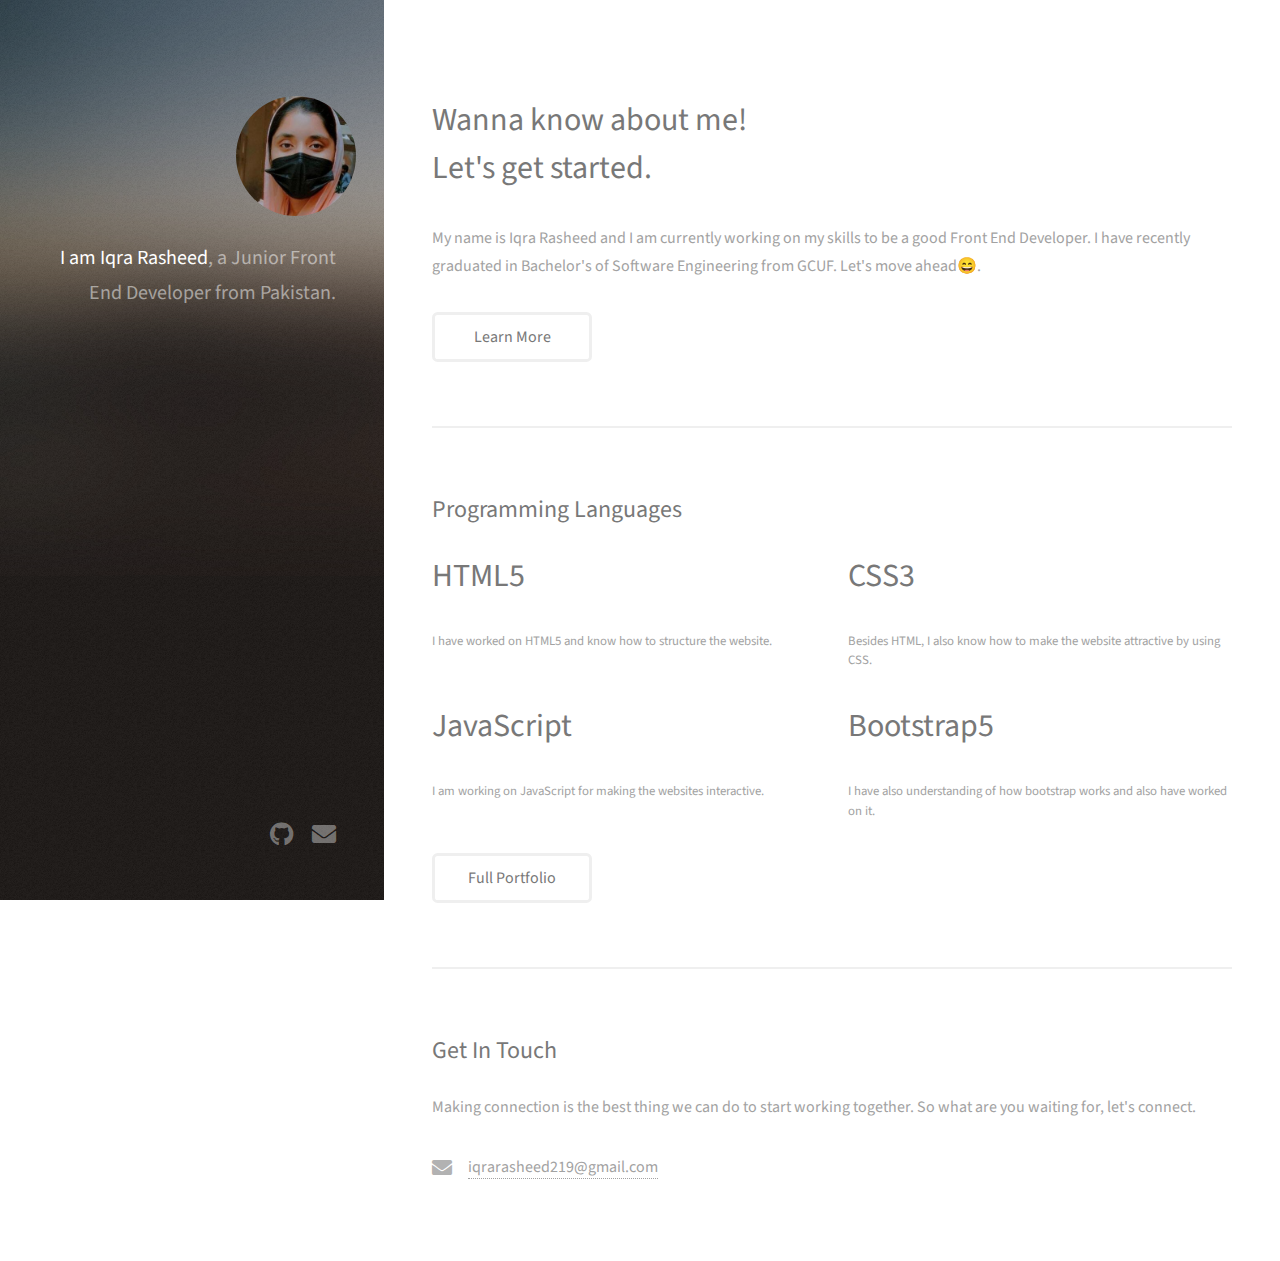
<file: Portfolio-Iqra/index.html>
<!DOCTYPE HTML>
<!--
	Strata by HTML5 UP
	html5up.net | @ajlkn
	Free for personal and commercial use under the CCA 3.0 license (html5up.net/license)
-->
	
<html>
	<head>
		<title>Iqra's Portfolio</title>
		<meta charset="utf-8" />
		<meta name="viewport" content="width=device-width, initial-scale=1, user-scalable=no" />
		<link rel="stylesheet" href="assets/css/main.css" />
	</head>
	<body class="is-preload">

		<!-- Header -->
			<header id="header">
				<div class="inner">
					<a href="#" class="image avatar"><img src="images/WhatsApp Image 2024-05-04 at 10.20.30_30a74c1b.jpg" class="profile-img" alt="" /></a>
					<h1><strong>I am Iqra Rasheed</strong>, a Junior <br />
					Front End Developer from Pakistan.</h1>
				</div>
			</header>

		<!-- Main -->
			<div id="main">

				<!-- One -->
					<section id="one">
						<header class="major">
							<h2>Wanna know about me!<br/>
							Let's get started.</h2>
						</header>
						<p>My name is Iqra Rasheed and I am currently working on my skills to be a good Front End Developer. I have recently graduated in Bachelor's of Software Engineering from GCUF. Let's move ahead😄.</p>
						<ul class="actions">
							<li><a href="#" class="button">Learn More</a></li>
						</ul>
					</section>

				<!-- Two -->
					<section id="two">
						<h2>Programming Languages</h2>
						<div class="row">
							<article class="col-6 col-12-xsmall work-item">
								<h1>HTML5</h1>
								<p>I have worked on HTML5 and know how to structure the website.</p>
							</article>
							<article class="col-6 col-12-xsmall work-item">
								<h1>CSS3</h1>
								<p>Besides HTML, I also know how to make the website attractive by using CSS.</p>
							</article>
							<article class="col-6 col-12-xsmall work-item">
								<h1>JavaScript</h1>
								<p>I am working on JavaScript for making the websites interactive.</p>
							</article>
							<article class="col-6 col-12-xsmall work-item">
								<h1>Bootstrap5</h1>
								<p>I have also understanding of how bootstrap works and also have worked on it.</p>
							</article>
						</div>
						<ul class="actions">
							<li><a href="#" class="button">Full Portfolio</a></li>
						</ul>
					</section>

				<!-- Three -->
					<section id="three">
						<h2>Get In Touch</h2>
						<p>Making connection is the best thing we can do to start working together. So what are you waiting for, let's connect.</p>
						<div class="row">
							<div class="col-4 col-12-small">
								<ul class="labeled-icons">
									<li>
										<h3 class="icon solid fa-envelope"><span class="label">Email</span></h3>
										<a href="#">iqrarasheed219@gmail.com</a>
									</li>
								</ul>
							</div>
						</div>
					</section>

				<!-- Four -->
				<!--
					<section id="four">
						<h2>Elements</h2>

						<section>
							<h4>Text</h4>
							<p>This is <b>bold</b> and this is <strong>strong</strong>. This is <i>italic</i> and this is <em>emphasized</em>.
							This is <sup>superscript</sup> text and this is <sub>subscript</sub> text.
							This is <u>underlined</u> and this is code: <code>for (;;) { ... }</code>. Finally, <a href="#">this is a link</a>.</p>
							<hr />
							<header>
								<h4>Heading with a Subtitle</h4>
								<p>Lorem ipsum dolor sit amet nullam id egestas urna aliquam</p>
							</header>
							<p>Nunc lacinia ante nunc ac lobortis. Interdum adipiscing gravida odio porttitor sem non mi integer non faucibus ornare mi ut ante amet placerat aliquet. Volutpat eu sed ante lacinia sapien lorem accumsan varius montes viverra nibh in adipiscing blandit tempus accumsan.</p>
							<header>
								<h5>Heading with a Subtitle</h5>
								<p>Lorem ipsum dolor sit amet nullam id egestas urna aliquam</p>
							</header>
							<p>Nunc lacinia ante nunc ac lobortis. Interdum adipiscing gravida odio porttitor sem non mi integer non faucibus ornare mi ut ante amet placerat aliquet. Volutpat eu sed ante lacinia sapien lorem accumsan varius montes viverra nibh in adipiscing blandit tempus accumsan.</p>
							<hr />
							<h2>Heading Level 2</h2>
							<h3>Heading Level 3</h3>
							<h4>Heading Level 4</h4>
							<h5>Heading Level 5</h5>
							<h6>Heading Level 6</h6>
							<hr />
							<h5>Blockquote</h5>
							<blockquote>Fringilla nisl. Donec accumsan interdum nisi, quis tincidunt felis sagittis eget tempus euismod. Vestibulum ante ipsum primis in faucibus vestibulum. Blandit adipiscing eu felis iaculis volutpat ac adipiscing accumsan faucibus. Vestibulum ante ipsum primis in faucibus lorem ipsum dolor sit amet nullam adipiscing eu felis.</blockquote>
							<h5>Preformatted</h5>
							<pre><code>i = 0;

while (!deck.isInOrder()) {
print 'Iteration ' + i;
deck.shuffle();
i++;
}

print 'It took ' + i + ' iterations to sort the deck.';</code></pre>
						</section>

						<section>
							<h4>Lists</h4>
							<div class="row">
								<div class="col-6 col-12-xsmall">
									<h5>Unordered</h5>
									<ul>
										<li>Dolor pulvinar etiam magna etiam.</li>
										<li>Sagittis adipiscing lorem eleifend.</li>
										<li>Felis enim feugiat dolore viverra.</li>
									</ul>
									<h5>Alternate</h5>
									<ul class="alt">
										<li>Dolor pulvinar etiam magna etiam.</li>
										<li>Sagittis adipiscing lorem eleifend.</li>
										<li>Felis enim feugiat dolore viverra.</li>
									</ul>
								</div>
								<div class="col-6 col-12-xsmall">
									<h5>Ordered</h5>
									<ol>
										<li>Dolor pulvinar etiam magna etiam.</li>
										<li>Etiam vel felis at lorem sed viverra.</li>
										<li>Felis enim feugiat dolore viverra.</li>
										<li>Dolor pulvinar etiam magna etiam.</li>
										<li>Etiam vel felis at lorem sed viverra.</li>
										<li>Felis enim feugiat dolore viverra.</li>
									</ol>
									<h5>Icons</h5>
									<ul class="icons">
										<li><a href="#" class="icon brands fa-twitter"><span class="label">Twitter</span></a></li>
										<li><a href="#" class="icon brands fa-facebook-f"><span class="label">Facebook</span></a></li>
										<li><a href="#" class="icon brands fa-instagram"><span class="label">Instagram</span></a></li>
										<li><a href="#" class="icon brands fa-github"><span class="label">Github</span></a></li>
										<li><a href="#" class="icon brands fa-dribbble"><span class="label">Dribbble</span></a></li>
										<li><a href="#" class="icon brands fa-tumblr"><span class="label">Tumblr</span></a></li>
									</ul>
								</div>
							</div>
							<h5>Actions</h5>
							<ul class="actions">
								<li><a href="#" class="button primary">Default</a></li>
								<li><a href="#" class="button">Default</a></li>
							</ul>
							<ul class="actions small">
								<li><a href="#" class="button primary small">Small</a></li>
								<li><a href="#" class="button small">Small</a></li>
							</ul>
							<div class="row">
								<div class="col-6 col-12-small">
									<ul class="actions stacked">
										<li><a href="#" class="button primary">Default</a></li>
										<li><a href="#" class="button">Default</a></li>
									</ul>
								</div>
								<div class="col-6 col-12-small">
									<ul class="actions stacked">
										<li><a href="#" class="button primary small">Small</a></li>
										<li><a href="#" class="button small">Small</a></li>
									</ul>
								</div>
								<div class="col-6 col-12-small">
									<ul class="actions stacked">
										<li><a href="#" class="button primary fit">Default</a></li>
										<li><a href="#" class="button fit">Default</a></li>
									</ul>
								</div>
								<div class="col-6 col-12-small">
									<ul class="actions stacked">
										<li><a href="#" class="button primary small fit">Small</a></li>
										<li><a href="#" class="button small fit">Small</a></li>
									</ul>
								</div>
							</div>
						</section>

						<section>
							<h4>Table</h4>
							<h5>Default</h5>
							<div class="table-wrapper">
								<table>
									<thead>
										<tr>
											<th>Name</th>
											<th>Description</th>
											<th>Price</th>
										</tr>
									</thead>
									<tbody>
										<tr>
											<td>Item One</td>
											<td>Ante turpis integer aliquet porttitor.</td>
											<td>29.99</td>
										</tr>
										<tr>
											<td>Item Two</td>
											<td>Vis ac commodo adipiscing arcu aliquet.</td>
											<td>19.99</td>
										</tr>
										<tr>
											<td>Item Three</td>
											<td> Morbi faucibus arcu accumsan lorem.</td>
											<td>29.99</td>
										</tr>
										<tr>
											<td>Item Four</td>
											<td>Vitae integer tempus condimentum.</td>
											<td>19.99</td>
										</tr>
										<tr>
											<td>Item Five</td>
											<td>Ante turpis integer aliquet porttitor.</td>
											<td>29.99</td>
										</tr>
									</tbody>
									<tfoot>
										<tr>
											<td colspan="2"></td>
											<td>100.00</td>
										</tr>
									</tfoot>
								</table>
							</div>

							<h5>Alternate</h5>
							<div class="table-wrapper">
								<table class="alt">
									<thead>
										<tr>
											<th>Name</th>
											<th>Description</th>
											<th>Price</th>
										</tr>
									</thead>
									<tbody>
										<tr>
											<td>Item One</td>
											<td>Ante turpis integer aliquet porttitor.</td>
											<td>29.99</td>
										</tr>
										<tr>
											<td>Item Two</td>
											<td>Vis ac commodo adipiscing arcu aliquet.</td>
											<td>19.99</td>
										</tr>
										<tr>
											<td>Item Three</td>
											<td> Morbi faucibus arcu accumsan lorem.</td>
											<td>29.99</td>
										</tr>
										<tr>
											<td>Item Four</td>
											<td>Vitae integer tempus condimentum.</td>
											<td>19.99</td>
										</tr>
										<tr>
											<td>Item Five</td>
											<td>Ante turpis integer aliquet porttitor.</td>
											<td>29.99</td>
										</tr>
									</tbody>
									<tfoot>
										<tr>
											<td colspan="2"></td>
											<td>100.00</td>
										</tr>
									</tfoot>
								</table>
							</div>
						</section>

						<section>
							<h4>Buttons</h4>
							<ul class="actions">
								<li><a href="#" class="button primary">Primary</a></li>
								<li><a href="#" class="button">Default</a></li>
							</ul>
							<ul class="actions">
								<li><a href="#" class="button large">Large</a></li>
								<li><a href="#" class="button">Default</a></li>
								<li><a href="#" class="button small">Small</a></li>
							</ul>
							<ul class="actions fit">
								<li><a href="#" class="button primary fit">Fit</a></li>
								<li><a href="#" class="button fit">Fit</a></li>
							</ul>
							<ul class="actions fit small">
								<li><a href="#" class="button primary fit small">Fit + Small</a></li>
								<li><a href="#" class="button fit small">Fit + Small</a></li>
							</ul>
							<ul class="actions">
								<li><a href="#" class="button primary icon solid fa-download">Icon</a></li>
								<li><a href="#" class="button icon solid fa-download">Icon</a></li>
							</ul>
							<ul class="actions">
								<li><span class="button primary disabled">Primary</span></li>
								<li><span class="button disabled">Default</span></li>
							</ul>
						</section>

						<section>
							<h4>Form</h4>
							<form method="post" action="#">
								<div class="row gtr-uniform gtr-50">
									<div class="col-6 col-12-xsmall">
										<input type="text" name="demo-name" id="demo-name" value="" placeholder="Name" />
									</div>
									<div class="col-6 col-12-xsmall">
										<input type="email" name="demo-email" id="demo-email" value="" placeholder="Email" />
									</div>
									<div class="col-12">
										<select name="demo-category" id="demo-category">
											<option value="">- Category -</option>
											<option value="1">Manufacturing</option>
											<option value="1">Shipping</option>
											<option value="1">Administration</option>
											<option value="1">Human Resources</option>
										</select>
									</div>
									<div class="col-4 col-12-small">
										<input type="radio" id="demo-priority-low" name="demo-priority" checked>
										<label for="demo-priority-low">Low Priority</label>
									</div>
									<div class="col-4 col-12-small">
										<input type="radio" id="demo-priority-normal" name="demo-priority">
										<label for="demo-priority-normal">Normal Priority</label>
									</div>
									<div class="col-4 col-12-small">
										<input type="radio" id="demo-priority-high" name="demo-priority">
										<label for="demo-priority-high">High Priority</label>
									</div>
									<div class="col-6 col-12-small">
										<input type="checkbox" id="demo-copy" name="demo-copy">
										<label for="demo-copy">Email me a copy of this message</label>
									</div>
									<div class="col-6 col-12-small">
										<input type="checkbox" id="demo-human" name="demo-human" checked>
										<label for="demo-human">I am a human and not a robot</label>
									</div>
									<div class="col-12">
										<textarea name="demo-message" id="demo-message" placeholder="Enter your message" rows="6"></textarea>
									</div>
									<div class="col-12">
										<ul class="actions">
											<li><input type="submit" value="Send Message" class="primary" /></li>
											<li><input type="reset" value="Reset" /></li>
										</ul>
									</div>
								</div>
							</form>
						</section>

						<section>
							<h4>Image</h4>
							<h5>Fit</h5>
							<div class="box alt">
								<div class="row gtr-50 gtr-uniform">
									<div class="col-12"><span class="image fit"><img src="images/fulls/05.jpg" alt="" /></span></div>
									<div class="col-4"><span class="image fit"><img src="images/thumbs/01.jpg" alt="" /></span></div>
									<div class="col-4"><span class="image fit"><img src="images/thumbs/02.jpg" alt="" /></span></div>
									<div class="col-4"><span class="image fit"><img src="images/thumbs/03.jpg" alt="" /></span></div>
									<div class="col-4"><span class="image fit"><img src="images/thumbs/04.jpg" alt="" /></span></div>
									<div class="col-4"><span class="image fit"><img src="images/thumbs/05.jpg" alt="" /></span></div>
									<div class="col-4"><span class="image fit"><img src="images/thumbs/06.jpg" alt="" /></span></div>
									<div class="col-4"><span class="image fit"><img src="images/thumbs/03.jpg" alt="" /></span></div>
									<div class="col-4"><span class="image fit"><img src="images/thumbs/02.jpg" alt="" /></span></div>
									<div class="col-4"><span class="image fit"><img src="images/thumbs/01.jpg" alt="" /></span></div>
								</div>
							</div>
							<h5>Left &amp; Right</h5>
							<p><span class="image left"><img src="images/avatar.jpg" alt="" /></span>Fringilla nisl. Donec accumsan interdum nisi, quis tincidunt felis sagittis eget. tempus euismod. Vestibulum ante ipsum primis in faucibus vestibulum. Blandit adipiscing eu felis iaculis volutpat ac adipiscing accumsan eu faucibus. Integer ac pellentesque praesent tincidunt felis sagittis eget. tempus euismod. Vestibulum ante ipsum primis in faucibus vestibulum. Blandit adipiscing eu felis iaculis volutpat ac adipiscing accumsan eu faucibus. Integer ac pellentesque praesent. Donec accumsan interdum nisi, quis tincidunt felis sagittis eget. tempus euismod. Vestibulum ante ipsum primis in faucibus vestibulum. Blandit adipiscing eu felis iaculis volutpat ac adipiscing accumsan eu faucibus. Integer ac pellentesque praesent tincidunt felis sagittis eget. tempus euismod. Vestibulum ante ipsum primis in faucibus vestibulum. Blandit adipiscing eu felis iaculis volutpat ac adipiscing accumsan eu faucibus. Integer ac pellentesque praesent.</p>
							<p><span class="image right"><img src="images/avatar.jpg" alt="" /></span>Fringilla nisl. Donec accumsan interdum nisi, quis tincidunt felis sagittis eget. tempus euismod. Vestibulum ante ipsum primis in faucibus vestibulum. Blandit adipiscing eu felis iaculis volutpat ac adipiscing accumsan eu faucibus. Integer ac pellentesque praesent tincidunt felis sagittis eget. tempus euismod. Vestibulum ante ipsum primis in faucibus vestibulum. Blandit adipiscing eu felis iaculis volutpat ac adipiscing accumsan eu faucibus. Integer ac pellentesque praesent. Donec accumsan interdum nisi, quis tincidunt felis sagittis eget. tempus euismod. Vestibulum ante ipsum primis in faucibus vestibulum. Blandit adipiscing eu felis iaculis volutpat ac adipiscing accumsan eu faucibus. Integer ac pellentesque praesent tincidunt felis sagittis eget. tempus euismod. Vestibulum ante ipsum primis in faucibus vestibulum. Blandit adipiscing eu felis iaculis volutpat ac adipiscing accumsan eu faucibus. Integer ac pellentesque praesent.</p>
						</section>

					</section>
				-->

			</div>

		<!-- Footer -->
			<footer id="footer">
				<div class="inner">
					<ul class="icons">
						<li><a href="https://github.com/Iqra327" class="icon brands fa-github" target="_blank"><span class="label">Github</span></a></li>
						<li><a href="iqrarasheed219@gmail.com" class="icon solid fa-envelope" target="_blank"><span class="label">Email</span></a></li>
					</ul>
				</div>
			</footer>

		<!-- Scripts -->
			<script src="assets/js/jquery.min.js"></script>
			<script src="assets/js/jquery.poptrox.min.js"></script>
			<script src="assets/js/browser.min.js"></script>
			<script src="assets/js/breakpoints.min.js"></script>
			<script src="assets/js/util.js"></script>
			<script src="assets/js/main.js"></script>

	</body>
</html>
</file>
<file: Portfolio-Iqra/assets/css/main.css>
@import url("fontawesome-all.min.css");
@import url("https://fonts.googleapis.com/css?family=Source+Sans+Pro:400,400italic");

/*
	Strata by HTML5 UP
	html5up.net | @ajlkn
	Free for personal and commercial use under the CCA 3.0 license (html5up.net/license)
*/

html, body, div, span, applet, object,
iframe, h1, h2, h3, h4, h5, h6, p, blockquote,
pre, a, abbr, acronym, address, big, cite,
code, del, dfn, em, img, ins, kbd, q, s, samp,
small, strike, strong, sub, sup, tt, var, b,
u, i, center, dl, dt, dd, ol, ul, li, fieldset,
form, label, legend, table, caption, tbody,
tfoot, thead, tr, th, td, article, aside,
canvas, details, embed, figure, figcaption,
footer, header, hgroup, menu, nav, output, ruby,
section, summary, time, mark, audio, video {
	margin: 0;
	padding: 0;
	border: 0;
	font-size: 100%;
	font: inherit;
	vertical-align: baseline;}

article, aside, details, figcaption, figure,
footer, header, hgroup, menu, nav, section {
	display: block;}

body {
	line-height: 1;
}

ol, ul {
	list-style: none;
}

blockquote, q {
	quotes: none;
}

	blockquote:before, blockquote:after, q:before, q:after {
		content: '';
		content: none;
	}

table {
	border-collapse: collapse;
	border-spacing: 0;
}

body {
	-webkit-text-size-adjust: none;
}

mark {
	background-color: transparent;
	color: inherit;
}

input::-moz-focus-inner {
	border: 0;
	padding: 0;
}

input, select, textarea {
	-moz-appearance: none;
	-webkit-appearance: none;
	-ms-appearance: none;
	appearance: none;
}

/* Basic */

	html {
		box-sizing: border-box;
	}

	*, *:before, *:after {
		box-sizing: inherit;
	}

	body {
		background: #fff;
	}

		body.is-preload *, body.is-preload *:before, body.is-preload *:after {
			-moz-animation: none !important;
			-webkit-animation: none !important;
			-ms-animation: none !important;
			animation: none !important;
			-moz-transition: none !important;
			-webkit-transition: none !important;
			-ms-transition: none !important;
			transition: none !important;
		}

	body, input, select, textarea {
		color: #a2a2a2;
		font-family: "Source Sans Pro", Helvetica, sans-serif;
		font-size: 16pt;
		font-weight: 400;
		line-height: 1.75em;
	}

	a {
		-moz-transition: color 0.2s ease-in-out, border-color 0.2s ease-in-out;
		-webkit-transition: color 0.2s ease-in-out, border-color 0.2s ease-in-out;
		-ms-transition: color 0.2s ease-in-out, border-color 0.2s ease-in-out;
		transition: color 0.2s ease-in-out, border-color 0.2s ease-in-out;
		border-bottom: dotted 1px;
		color: #49bf9d;
		text-decoration: none;
	}

		a:hover {
			border-bottom-color: transparent;
			color: #49bf9d !important;
			text-decoration: none;
		}

	strong, b {
		color: #787878;
		font-weight: 400;
	}

	em, i {
		font-style: italic;
	}

	p {
		margin: 0 0 2em 0;
	}

	h1, h2, h3, h4, h5, h6 {
		color: #787878;
		font-weight: 400;
		line-height: 1em;
		margin: 0 0 1em 0;
	}

		h1 a, h2 a, h3 a, h4 a, h5 a, h6 a {
			color: inherit;
			text-decoration: none;
		}

	h1 {
		font-size: 2em;
		line-height: 1.5em;
	}

	h2 {
		font-size: 1.5em;
		line-height: 1.5em;
	}

	h3 {
		font-size: 1.25em;
		line-height: 1.5em;
	}

	h4 {
		font-size: 1.1em;
		line-height: 1.5em;
	}

	h5 {
		font-size: 0.9em;
		line-height: 1.5em;
	}

	h6 {
		font-size: 0.7em;
		line-height: 1.5em;
	}

	sub {
		font-size: 0.8em;
		position: relative;
		top: 0.5em;
	}

	sup {
		font-size: 0.8em;
		position: relative;
		top: -0.5em;
	}

	hr {
		border: 0;
		border-bottom: solid 2px #efefef;
		margin: 2em 0;
	}

		hr.major {
			margin: 3em 0;
		}

	blockquote {
		border-left: solid 6px #efefef;
		font-style: italic;
		margin: 0 0 2em 0;
		padding: 0.5em 0 0.5em 1.5em;
	}

	code {
		background: #f7f7f7;
		border-radius: 0.35em;
		border: solid 2px #efefef;
		font-family: "Courier New", monospace;
		font-size: 0.9em;
		margin: 0 0.25em;
		padding: 0.25em 0.65em;
	}

	pre {
		-webkit-overflow-scrolling: touch;
		font-family: "Courier New", monospace;
		font-size: 0.9em;
		margin: 0 0 2em 0;
	}

		pre code {
			display: block;
			line-height: 1.75em;
			padding: 1em 1.5em;
			overflow-x: auto;
		}

	.align-left {
		text-align: left;
	}

	.align-center {
		text-align: center;
	}

	.align-right {
		text-align: right;
	}

/* Container */

	.container {
		margin: 0 auto;
		max-width: calc(100% - 4em);
		width: 100%;
	}

		.container.xsmall {
			width: 25%;
		}

		.container.small {
			width: 50%;
		}

		.container.medium {
			width: 75%;
		}

		.container.large {
			width: 125%;
		}

		.container.xlarge {
			width: 150%;
		}

		.container.max {
			width: 100%;
		}

		@media screen and (max-width: 980px) {

			.container {
				width: 100% !important;
				max-width: 100% !important;
			}

		}

		@media screen and (max-width: 480px) {

			.container {
				max-width: calc(100% - 3em);
			}

		}

/* Row */

	.row {
		display: flex;
		flex-wrap: wrap;
		box-sizing: border-box;
		align-items: stretch;
	}

		.row > * {
			box-sizing: border-box;
		}

		.row.gtr-uniform > * > :last-child {
			margin-bottom: 0;
		}

		.row.aln-left {
			justify-content: flex-start;
		}

		.row.aln-center {
			justify-content: center;
		}

		.row.aln-right {
			justify-content: flex-end;
		}

		.row.aln-top {
			align-items: flex-start;
		}

		.row.aln-middle {
			align-items: center;
		}

		.row.aln-bottom {
			align-items: flex-end;
		}

		.row > .imp {
			order: -1;
		}

		.row > .col-1 {
			width: 8.33333%;
		}

		.row > .off-1 {
			margin-left: 8.33333%;
		}

		.row > .col-2 {
			width: 16.66667%;
		}

		.row > .off-2 {
			margin-left: 16.66667%;
		}

		.row > .col-3 {
			width: 25%;
		}

		.row > .off-3 {
			margin-left: 25%;
		}

		.row > .col-4 {
			width: 33.33333%;
		}

		.row > .off-4 {
			margin-left: 33.33333%;
		}

		.row > .col-5 {
			width: 41.66667%;
		}

		.row > .off-5 {
			margin-left: 41.66667%;
		}

		.row > .col-6 {
			width: 50%;
		}

		.row > .off-6 {
			margin-left: 50%;
		}

		.row > .col-7 {
			width: 58.33333%;
		}

		.row > .off-7 {
			margin-left: 58.33333%;
		}

		.row > .col-8 {
			width: 66.66667%;
		}

		.row > .off-8 {
			margin-left: 66.66667%;
		}

		.row > .col-9 {
			width: 75%;
		}

		.row > .off-9 {
			margin-left: 75%;
		}

		.row > .col-10 {
			width: 83.33333%;
		}

		.row > .off-10 {
			margin-left: 83.33333%;
		}

		.row > .col-11 {
			width: 91.66667%;
		}

		.row > .off-11 {
			margin-left: 91.66667%;
		}

		.row > .col-12 {
			width: 100%;
		}

		.row > .off-12 {
			margin-left: 100%;
		}

		.row.gtr-0 {
			margin-top: 0;
			margin-left: 0em;
		}

			.row.gtr-0 > * {
				padding: 0 0 0 0em;
			}

			.row.gtr-0.gtr-uniform {
				margin-top: 0em;
			}

				.row.gtr-0.gtr-uniform > * {
					padding-top: 0em;
				}

		.row.gtr-25 {
			margin-top: 0;
			margin-left: -0.625em;
		}

			.row.gtr-25 > * {
				padding: 0 0 0 0.625em;
			}

			.row.gtr-25.gtr-uniform {
				margin-top: -0.625em;
			}

				.row.gtr-25.gtr-uniform > * {
					padding-top: 0.625em;
				}

		.row.gtr-50 {
			margin-top: 0;
			margin-left: -1.25em;
		}

			.row.gtr-50 > * {
				padding: 0 0 0 1.25em;
			}

			.row.gtr-50.gtr-uniform {
				margin-top: -1.25em;
			}

				.row.gtr-50.gtr-uniform > * {
					padding-top: 1.25em;
				}

		.row {
			margin-top: 0;
			margin-left: -2.5em;
		}

			.row > * {
				padding: 0 0 0 2.5em;
			}

			.row.gtr-uniform {
				margin-top: -2.5em;
			}

				.row.gtr-uniform > * {
					padding-top: 2.5em;
				}

		.row.gtr-150 {
			margin-top: 0;
			margin-left: -3.75em;
		}

			.row.gtr-150 > * {
				padding: 0 0 0 3.75em;
			}

			.row.gtr-150.gtr-uniform {
				margin-top: -3.75em;
			}

				.row.gtr-150.gtr-uniform > * {
					padding-top: 3.75em;
				}

		.row.gtr-200 {
			margin-top: 0;
			margin-left: -5em;
		}

			.row.gtr-200 > * {
				padding: 0 0 0 5em;
			}

			.row.gtr-200.gtr-uniform {
				margin-top: -5em;
			}

				.row.gtr-200.gtr-uniform > * {
					padding-top: 5em;
				}

		@media screen and (max-width: 1800px) {

			.row {
				display: flex;
				flex-wrap: wrap;
				box-sizing: border-box;
				align-items: stretch;
			}

				.row > * {
					box-sizing: border-box;
				}

				.row.gtr-uniform > * > :last-child {
					margin-bottom: 0;
				}

				.row.aln-left {
					justify-content: flex-start;
				}

				.row.aln-center {
					justify-content: center;
				}

				.row.aln-right {
					justify-content: flex-end;
				}

				.row.aln-top {
					align-items: flex-start;
				}

				.row.aln-middle {
					align-items: center;
				}

				.row.aln-bottom {
					align-items: flex-end;
				}

				.row > .imp-xlarge {
					order: -1;
				}

				.row > .col-1-xlarge {
					width: 8.33333%;
				}

				.row > .off-1-xlarge {
					margin-left: 8.33333%;
				}

				.row > .col-2-xlarge {
					width: 16.66667%;
				}

				.row > .off-2-xlarge {
					margin-left: 16.66667%;
				}

				.row > .col-3-xlarge {
					width: 25%;
				}

				.row > .off-3-xlarge {
					margin-left: 25%;
				}

				.row > .col-4-xlarge {
					width: 33.33333%;
				}

				.row > .off-4-xlarge {
					margin-left: 33.33333%;
				}

				.row > .col-5-xlarge {
					width: 41.66667%;
				}

				.row > .off-5-xlarge {
					margin-left: 41.66667%;
				}

				.row > .col-6-xlarge {
					width: 50%;
				}

				.row > .off-6-xlarge {
					margin-left: 50%;
				}

				.row > .col-7-xlarge {
					width: 58.33333%;
				}

				.row > .off-7-xlarge {
					margin-left: 58.33333%;
				}

				.row > .col-8-xlarge {
					width: 66.66667%;
				}

				.row > .off-8-xlarge {
					margin-left: 66.66667%;
				}

				.row > .col-9-xlarge {
					width: 75%;
				}

				.row > .off-9-xlarge {
					margin-left: 75%;
				}

				.row > .col-10-xlarge {
					width: 83.33333%;
				}

				.row > .off-10-xlarge {
					margin-left: 83.33333%;
				}

				.row > .col-11-xlarge {
					width: 91.66667%;
				}

				.row > .off-11-xlarge {
					margin-left: 91.66667%;
				}

				.row > .col-12-xlarge {
					width: 100%;
				}

				.row > .off-12-xlarge {
					margin-left: 100%;
				}

				.row.gtr-0 {
					margin-top: 0;
					margin-left: 0em;
				}

					.row.gtr-0 > * {
						padding: 0 0 0 0em;
					}

					.row.gtr-0.gtr-uniform {
						margin-top: 0em;
					}

						.row.gtr-0.gtr-uniform > * {
							padding-top: 0em;
						}

				.row.gtr-25 {
					margin-top: 0;
					margin-left: -0.625em;
				}

					.row.gtr-25 > * {
						padding: 0 0 0 0.625em;
					}

					.row.gtr-25.gtr-uniform {
						margin-top: -0.625em;
					}

						.row.gtr-25.gtr-uniform > * {
							padding-top: 0.625em;
						}

				.row.gtr-50 {
					margin-top: 0;
					margin-left: -1.25em;
				}

					.row.gtr-50 > * {
						padding: 0 0 0 1.25em;
					}

					.row.gtr-50.gtr-uniform {
						margin-top: -1.25em;
					}

						.row.gtr-50.gtr-uniform > * {
							padding-top: 1.25em;
						}

				.row {
					margin-top: 0;
					margin-left: -2.5em;
				}

					.row > * {
						padding: 0 0 0 2.5em;
					}

					.row.gtr-uniform {
						margin-top: -2.5em;
					}

						.row.gtr-uniform > * {
							padding-top: 2.5em;
						}

				.row.gtr-150 {
					margin-top: 0;
					margin-left: -3.75em;
				}

					.row.gtr-150 > * {
						padding: 0 0 0 3.75em;
					}

					.row.gtr-150.gtr-uniform {
						margin-top: -3.75em;
					}

						.row.gtr-150.gtr-uniform > * {
							padding-top: 3.75em;
						}

				.row.gtr-200 {
					margin-top: 0;
					margin-left: -5em;
				}

					.row.gtr-200 > * {
						padding: 0 0 0 5em;
					}

					.row.gtr-200.gtr-uniform {
						margin-top: -5em;
					}

						.row.gtr-200.gtr-uniform > * {
							padding-top: 5em;
						}

		}

		@media screen and (max-width: 1280px) {

			.row {
				display: flex;
				flex-wrap: wrap;
				box-sizing: border-box;
				align-items: stretch;
			}

				.row > * {
					box-sizing: border-box;
				}

				.row.gtr-uniform > * > :last-child {
					margin-bottom: 0;
				}

				.row.aln-left {
					justify-content: flex-start;
				}

				.row.aln-center {
					justify-content: center;
				}

				.row.aln-right {
					justify-content: flex-end;
				}

				.row.aln-top {
					align-items: flex-start;
				}

				.row.aln-middle {
					align-items: center;
				}

				.row.aln-bottom {
					align-items: flex-end;
				}

				.row > .imp-large {
					order: -1;
				}

				.row > .col-1-large {
					width: 8.33333%;
				}

				.row > .off-1-large {
					margin-left: 8.33333%;
				}

				.row > .col-2-large {
					width: 16.66667%;
				}

				.row > .off-2-large {
					margin-left: 16.66667%;
				}

				.row > .col-3-large {
					width: 25%;
				}

				.row > .off-3-large {
					margin-left: 25%;
				}

				.row > .col-4-large {
					width: 33.33333%;
				}

				.row > .off-4-large {
					margin-left: 33.33333%;
				}

				.row > .col-5-large {
					width: 41.66667%;
				}

				.row > .off-5-large {
					margin-left: 41.66667%;
				}

				.row > .col-6-large {
					width: 50%;
				}

				.row > .off-6-large {
					margin-left: 50%;
				}

				.row > .col-7-large {
					width: 58.33333%;
				}

				.row > .off-7-large {
					margin-left: 58.33333%;
				}

				.row > .col-8-large {
					width: 66.66667%;
				}

				.row > .off-8-large {
					margin-left: 66.66667%;
				}

				.row > .col-9-large {
					width: 75%;
				}

				.row > .off-9-large {
					margin-left: 75%;
				}

				.row > .col-10-large {
					width: 83.33333%;
				}

				.row > .off-10-large {
					margin-left: 83.33333%;
				}

				.row > .col-11-large {
					width: 91.66667%;
				}

				.row > .off-11-large {
					margin-left: 91.66667%;
				}

				.row > .col-12-large {
					width: 100%;
				}

				.row > .off-12-large {
					margin-left: 100%;
				}

				.row.gtr-0 {
					margin-top: 0;
					margin-left: 0em;
				}

					.row.gtr-0 > * {
						padding: 0 0 0 0em;
					}

					.row.gtr-0.gtr-uniform {
						margin-top: 0em;
					}

						.row.gtr-0.gtr-uniform > * {
							padding-top: 0em;
						}

				.row.gtr-25 {
					margin-top: 0;
					margin-left: -0.5em;
				}

					.row.gtr-25 > * {
						padding: 0 0 0 0.5em;
					}

					.row.gtr-25.gtr-uniform {
						margin-top: -0.5em;
					}

						.row.gtr-25.gtr-uniform > * {
							padding-top: 0.5em;
						}

				.row.gtr-50 {
					margin-top: 0;
					margin-left: -1em;
				}

					.row.gtr-50 > * {
						padding: 0 0 0 1em;
					}

					.row.gtr-50.gtr-uniform {
						margin-top: -1em;
					}

						.row.gtr-50.gtr-uniform > * {
							padding-top: 1em;
						}

				.row {
					margin-top: 0;
					margin-left: -2em;
				}

					.row > * {
						padding: 0 0 0 2em;
					}

					.row.gtr-uniform {
						margin-top: -2em;
					}

						.row.gtr-uniform > * {
							padding-top: 2em;
						}

				.row.gtr-150 {
					margin-top: 0;
					margin-left: -3em;
				}

					.row.gtr-150 > * {
						padding: 0 0 0 3em;
					}

					.row.gtr-150.gtr-uniform {
						margin-top: -3em;
					}

						.row.gtr-150.gtr-uniform > * {
							padding-top: 3em;
						}

				.row.gtr-200 {
					margin-top: 0;
					margin-left: -4em;
				}

					.row.gtr-200 > * {
						padding: 0 0 0 4em;
					}

					.row.gtr-200.gtr-uniform {
						margin-top: -4em;
					}

						.row.gtr-200.gtr-uniform > * {
							padding-top: 4em;
						}

		}

		@media screen and (max-width: 980px) {

			.row {
				display: flex;
				flex-wrap: wrap;
				box-sizing: border-box;
				align-items: stretch;
			}

				.row > * {
					box-sizing: border-box;
				}

				.row.gtr-uniform > * > :last-child {
					margin-bottom: 0;
				}

				.row.aln-left {
					justify-content: flex-start;
				}

				.row.aln-center {
					justify-content: center;
				}

				.row.aln-right {
					justify-content: flex-end;
				}

				.row.aln-top {
					align-items: flex-start;
				}

				.row.aln-middle {
					align-items: center;
				}

				.row.aln-bottom {
					align-items: flex-end;
				}

				.row > .imp-medium {
					order: -1;
				}

				.row > .col-1-medium {
					width: 8.33333%;
				}

				.row > .off-1-medium {
					margin-left: 8.33333%;
				}

				.row > .col-2-medium {
					width: 16.66667%;
				}

				.row > .off-2-medium {
					margin-left: 16.66667%;
				}

				.row > .col-3-medium {
					width: 25%;
				}

				.row > .off-3-medium {
					margin-left: 25%;
				}

				.row > .col-4-medium {
					width: 33.33333%;
				}

				.row > .off-4-medium {
					margin-left: 33.33333%;
				}

				.row > .col-5-medium {
					width: 41.66667%;
				}

				.row > .off-5-medium {
					margin-left: 41.66667%;
				}

				.row > .col-6-medium {
					width: 50%;
				}

				.row > .off-6-medium {
					margin-left: 50%;
				}

				.row > .col-7-medium {
					width: 58.33333%;
				}

				.row > .off-7-medium {
					margin-left: 58.33333%;
				}

				.row > .col-8-medium {
					width: 66.66667%;
				}

				.row > .off-8-medium {
					margin-left: 66.66667%;
				}

				.row > .col-9-medium {
					width: 75%;
				}

				.row > .off-9-medium {
					margin-left: 75%;
				}

				.row > .col-10-medium {
					width: 83.33333%;
				}

				.row > .off-10-medium {
					margin-left: 83.33333%;
				}

				.row > .col-11-medium {
					width: 91.66667%;
				}

				.row > .off-11-medium {
					margin-left: 91.66667%;
				}

				.row > .col-12-medium {
					width: 100%;
				}

				.row > .off-12-medium {
					margin-left: 100%;
				}

				.row.gtr-0 {
					margin-top: 0;
					margin-left: 0em;
				}

					.row.gtr-0 > * {
						padding: 0 0 0 0em;
					}

					.row.gtr-0.gtr-uniform {
						margin-top: 0em;
					}

						.row.gtr-0.gtr-uniform > * {
							padding-top: 0em;
						}

				.row.gtr-25 {
					margin-top: 0;
					margin-left: -0.5em;
				}

					.row.gtr-25 > * {
						padding: 0 0 0 0.5em;
					}

					.row.gtr-25.gtr-uniform {
						margin-top: -0.5em;
					}

						.row.gtr-25.gtr-uniform > * {
							padding-top: 0.5em;
						}

				.row.gtr-50 {
					margin-top: 0;
					margin-left: -1em;
				}

					.row.gtr-50 > * {
						padding: 0 0 0 1em;
					}

					.row.gtr-50.gtr-uniform {
						margin-top: -1em;
					}

						.row.gtr-50.gtr-uniform > * {
							padding-top: 1em;
						}

				.row {
					margin-top: 0;
					margin-left: -2em;
				}

					.row > * {
						padding: 0 0 0 2em;
					}

					.row.gtr-uniform {
						margin-top: -2em;
					}

						.row.gtr-uniform > * {
							padding-top: 2em;
						}

				.row.gtr-150 {
					margin-top: 0;
					margin-left: -3em;
				}

					.row.gtr-150 > * {
						padding: 0 0 0 3em;
					}

					.row.gtr-150.gtr-uniform {
						margin-top: -3em;
					}

						.row.gtr-150.gtr-uniform > * {
							padding-top: 3em;
						}

				.row.gtr-200 {
					margin-top: 0;
					margin-left: -4em;
				}

					.row.gtr-200 > * {
						padding: 0 0 0 4em;
					}

					.row.gtr-200.gtr-uniform {
						margin-top: -4em;
					}

						.row.gtr-200.gtr-uniform > * {
							padding-top: 4em;
						}

		}

		@media screen and (max-width: 736px) {

			.row {
				display: flex;
				flex-wrap: wrap;
				box-sizing: border-box;
				align-items: stretch;
			}

				.row > * {
					box-sizing: border-box;
				}

				.row.gtr-uniform > * > :last-child {
					margin-bottom: 0;
				}

				.row.aln-left {
					justify-content: flex-start;
				}

				.row.aln-center {
					justify-content: center;
				}

				.row.aln-right {
					justify-content: flex-end;
				}

				.row.aln-top {
					align-items: flex-start;
				}

				.row.aln-middle {
					align-items: center;
				}

				.row.aln-bottom {
					align-items: flex-end;
				}

				.row > .imp-small {
					order: -1;
				}

				.row > .col-1-small {
					width: 8.33333%;
				}

				.row > .off-1-small {
					margin-left: 8.33333%;
				}

				.row > .col-2-small {
					width: 16.66667%;
				}

				.row > .off-2-small {
					margin-left: 16.66667%;
				}

				.row > .col-3-small {
					width: 25%;
				}

				.row > .off-3-small {
					margin-left: 25%;
				}

				.row > .col-4-small {
					width: 33.33333%;
				}

				.row > .off-4-small {
					margin-left: 33.33333%;
				}

				.row > .col-5-small {
					width: 41.66667%;
				}

				.row > .off-5-small {
					margin-left: 41.66667%;
				}

				.row > .col-6-small {
					width: 50%;
				}

				.row > .off-6-small {
					margin-left: 50%;
				}

				.row > .col-7-small {
					width: 58.33333%;
				}

				.row > .off-7-small {
					margin-left: 58.33333%;
				}

				.row > .col-8-small {
					width: 66.66667%;
				}

				.row > .off-8-small {
					margin-left: 66.66667%;
				}

				.row > .col-9-small {
					width: 75%;
				}

				.row > .off-9-small {
					margin-left: 75%;
				}

				.row > .col-10-small {
					width: 83.33333%;
				}

				.row > .off-10-small {
					margin-left: 83.33333%;
				}

				.row > .col-11-small {
					width: 91.66667%;
				}

				.row > .off-11-small {
					margin-left: 91.66667%;
				}

				.row > .col-12-small {
					width: 100%;
				}

				.row > .off-12-small {
					margin-left: 100%;
				}

				.row.gtr-0 {
					margin-top: 0;
					margin-left: 0em;
				}

					.row.gtr-0 > * {
						padding: 0 0 0 0em;
					}

					.row.gtr-0.gtr-uniform {
						margin-top: 0em;
					}

						.row.gtr-0.gtr-uniform > * {
							padding-top: 0em;
						}

				.row.gtr-25 {
					margin-top: 0;
					margin-left: -0.375em;
				}

					.row.gtr-25 > * {
						padding: 0 0 0 0.375em;
					}

					.row.gtr-25.gtr-uniform {
						margin-top: -0.375em;
					}

						.row.gtr-25.gtr-uniform > * {
							padding-top: 0.375em;
						}

				.row.gtr-50 {
					margin-top: 0;
					margin-left: -0.75em;
				}

					.row.gtr-50 > * {
						padding: 0 0 0 0.75em;
					}

					.row.gtr-50.gtr-uniform {
						margin-top: -0.75em;
					}

						.row.gtr-50.gtr-uniform > * {
							padding-top: 0.75em;
						}

				.row {
					margin-top: 0;
					margin-left: -1.5em;
				}

					.row > * {
						padding: 0 0 0 1.5em;
					}

					.row.gtr-uniform {
						margin-top: -1.5em;
					}

						.row.gtr-uniform > * {
							padding-top: 1.5em;
						}

				.row.gtr-150 {
					margin-top: 0;
					margin-left: -2.25em;
				}

					.row.gtr-150 > * {
						padding: 0 0 0 2.25em;
					}

					.row.gtr-150.gtr-uniform {
						margin-top: -2.25em;
					}

						.row.gtr-150.gtr-uniform > * {
							padding-top: 2.25em;
						}

				.row.gtr-200 {
					margin-top: 0;
					margin-left: -3em;
				}

					.row.gtr-200 > * {
						padding: 0 0 0 3em;
					}

					.row.gtr-200.gtr-uniform {
						margin-top: -3em;
					}

						.row.gtr-200.gtr-uniform > * {
							padding-top: 3em;
						}

		}

		@media screen and (max-width: 480px) {

			.row {
				display: flex;
				flex-wrap: wrap;
				box-sizing: border-box;
				align-items: stretch;
			}

				.row > * {
					box-sizing: border-box;
				}

				.row.gtr-uniform > * > :last-child {
					margin-bottom: 0;
				}

				.row.aln-left {
					justify-content: flex-start;
				}

				.row.aln-center {
					justify-content: center;
				}

				.row.aln-right {
					justify-content: flex-end;
				}

				.row.aln-top {
					align-items: flex-start;
				}

				.row.aln-middle {
					align-items: center;
				}

				.row.aln-bottom {
					align-items: flex-end;
				}

				.row > .imp-xsmall {
					order: -1;
				}

				.row > .col-1-xsmall {
					width: 8.33333%;
				}

				.row > .off-1-xsmall {
					margin-left: 8.33333%;
				}

				.row > .col-2-xsmall {
					width: 16.66667%;
				}

				.row > .off-2-xsmall {
					margin-left: 16.66667%;
				}

				.row > .col-3-xsmall {
					width: 25%;
				}

				.row > .off-3-xsmall {
					margin-left: 25%;
				}

				.row > .col-4-xsmall {
					width: 33.33333%;
				}

				.row > .off-4-xsmall {
					margin-left: 33.33333%;
				}

				.row > .col-5-xsmall {
					width: 41.66667%;
				}

				.row > .off-5-xsmall {
					margin-left: 41.66667%;
				}

				.row > .col-6-xsmall {
					width: 50%;
				}

				.row > .off-6-xsmall {
					margin-left: 50%;
				}

				.row > .col-7-xsmall {
					width: 58.33333%;
				}

				.row > .off-7-xsmall {
					margin-left: 58.33333%;
				}

				.row > .col-8-xsmall {
					width: 66.66667%;
				}

				.row > .off-8-xsmall {
					margin-left: 66.66667%;
				}

				.row > .col-9-xsmall {
					width: 75%;
				}

				.row > .off-9-xsmall {
					margin-left: 75%;
				}

				.row > .col-10-xsmall {
					width: 83.33333%;
				}

				.row > .off-10-xsmall {
					margin-left: 83.33333%;
				}

				.row > .col-11-xsmall {
					width: 91.66667%;
				}

				.row > .off-11-xsmall {
					margin-left: 91.66667%;
				}

				.row > .col-12-xsmall {
					width: 100%;
				}

				.row > .off-12-xsmall {
					margin-left: 100%;
				}

				.row.gtr-0 {
					margin-top: 0;
					margin-left: 0em;
				}

					.row.gtr-0 > * {
						padding: 0 0 0 0em;
					}

					.row.gtr-0.gtr-uniform {
						margin-top: 0em;
					}

						.row.gtr-0.gtr-uniform > * {
							padding-top: 0em;
						}

				.row.gtr-25 {
					margin-top: 0;
					margin-left: -0.375em;
				}

					.row.gtr-25 > * {
						padding: 0 0 0 0.375em;
					}

					.row.gtr-25.gtr-uniform {
						margin-top: -0.375em;
					}

						.row.gtr-25.gtr-uniform > * {
							padding-top: 0.375em;
						}

				.row.gtr-50 {
					margin-top: 0;
					margin-left: -0.75em;
				}

					.row.gtr-50 > * {
						padding: 0 0 0 0.75em;
					}

					.row.gtr-50.gtr-uniform {
						margin-top: -0.75em;
					}

						.row.gtr-50.gtr-uniform > * {
							padding-top: 0.75em;
						}

				.row {
					margin-top: 0;
					margin-left: -1.5em;
				}

					.row > * {
						padding: 0 0 0 1.5em;
					}

					.row.gtr-uniform {
						margin-top: -1.5em;
					}

						.row.gtr-uniform > * {
							padding-top: 1.5em;
						}

				.row.gtr-150 {
					margin-top: 0;
					margin-left: -2.25em;
				}

					.row.gtr-150 > * {
						padding: 0 0 0 2.25em;
					}

					.row.gtr-150.gtr-uniform {
						margin-top: -2.25em;
					}

						.row.gtr-150.gtr-uniform > * {
							padding-top: 2.25em;
						}

				.row.gtr-200 {
					margin-top: 0;
					margin-left: -3em;
				}

					.row.gtr-200 > * {
						padding: 0 0 0 3em;
					}

					.row.gtr-200.gtr-uniform {
						margin-top: -3em;
					}

						.row.gtr-200.gtr-uniform > * {
							padding-top: 3em;
						}

		}

/* Section/Article */

	section.special, article.special {
		text-align: center;
	}

	header p {
		color: #b2b2b2;
		position: relative;
		margin: 0 0 1.5em 0;
	}

	header h2 + p {
		font-size: 1.25em;
		margin-top: -1em;
		line-height: 1.5em;
	}

	header h3 + p {
		font-size: 1.1em;
		margin-top: -0.8em;
		line-height: 1.5em;
	}

	header h4 + p,
	header h5 + p,
	header h6 + p {
		font-size: 0.9em;
		margin-top: -0.6em;
		line-height: 1.5em;
	}

	header.major h2 {
		font-size: 2em;
	}

/* Form */

	form {
		margin: 0 0 2em 0;
	}

	label {
		color: #787878;
		display: block;
		font-size: 0.9em;
		font-weight: 400;
		margin: 0 0 1em 0;
	}

	input[type="text"],
	input[type="password"],
	input[type="email"],
	select,
	textarea {
		-moz-appearance: none;
		-webkit-appearance: none;
		-ms-appearance: none;
		appearance: none;
		background: #f7f7f7;
		border-radius: 0.35em;
		border: solid 2px transparent;
		color: inherit;
		display: block;
		outline: 0;
		padding: 0 0.75em;
		text-decoration: none;
		width: 100%;
	}

		input[type="text"]:invalid,
		input[type="password"]:invalid,
		input[type="email"]:invalid,
		select:invalid,
		textarea:invalid {
			box-shadow: none;
		}

		input[type="text"]:focus,
		input[type="password"]:focus,
		input[type="email"]:focus,
		select:focus,
		textarea:focus {
			border-color: #49bf9d;
		}

	select {
		background-image: url("data:image/svg+xml;charset=utf8,%3Csvg xmlns='http://www.w3.org/2000/svg' width='40' height='40' preserveAspectRatio='none' viewBox='0 0 40 40'%3E%3Cpath d='M9.4,12.3l10.4,10.4l10.4-10.4c0.2-0.2,0.5-0.4,0.9-0.4c0.3,0,0.6,0.1,0.9,0.4l3.3,3.3c0.2,0.2,0.4,0.5,0.4,0.9 c0,0.4-0.1,0.6-0.4,0.9L20.7,31.9c-0.2,0.2-0.5,0.4-0.9,0.4c-0.3,0-0.6-0.1-0.9-0.4L4.3,17.3c-0.2-0.2-0.4-0.5-0.4-0.9 c0-0.4,0.1-0.6,0.4-0.9l3.3-3.3c0.2-0.2,0.5-0.4,0.9-0.4S9.1,12.1,9.4,12.3z' fill='%23dfdfdf' /%3E%3C/svg%3E");
		background-size: 1.25rem;
		background-repeat: no-repeat;
		background-position: calc(100% - 1rem) center;
		height: 2.75em;
		padding-right: 2.75em;
		text-overflow: ellipsis;
	}

		select option {
			color: #787878;
			background: #fff;
		}

		select:focus::-ms-value {
			background-color: transparent;
		}

		select::-ms-expand {
			display: none;
		}

	input[type="text"],
	input[type="password"],
	input[type="email"],
	select {
		height: 2.75em;
	}

	textarea {
		padding: 0.75em;
	}

	input[type="checkbox"],
	input[type="radio"] {
		-moz-appearance: none;
		-webkit-appearance: none;
		-ms-appearance: none;
		appearance: none;
		display: block;
		float: left;
		margin-right: -2em;
		opacity: 0;
		width: 1em;
		z-index: -1;
	}

		input[type="checkbox"] + label,
		input[type="radio"] + label {
			text-decoration: none;
			color: #a2a2a2;
			cursor: pointer;
			display: inline-block;
			font-size: 1em;
			font-weight: 400;
			padding-left: 2.4em;
			padding-right: 0.75em;
			position: relative;
		}

			input[type="checkbox"] + label:before,
			input[type="radio"] + label:before {
				-moz-osx-font-smoothing: grayscale;
				-webkit-font-smoothing: antialiased;
				display: inline-block;
				font-style: normal;
				font-variant: normal;
				text-rendering: auto;
				line-height: 1;
				text-transform: none !important;
				font-family: 'Font Awesome 5 Free';
				font-weight: 900;
			}

			input[type="checkbox"] + label:before,
			input[type="radio"] + label:before {
				background: #f7f7f7;
				border-radius: 0.35em;
				border: solid 2px transparent;
				content: '';
				display: inline-block;
				font-size: 0.8em;
				height: 2.0625em;
				left: 0;
				line-height: 1.85625em;
				position: absolute;
				text-align: center;
				top: 0;
				width: 2.0625em;
			}

		input[type="checkbox"]:checked + label:before,
		input[type="radio"]:checked + label:before {
			background: #787878;
			border-color: #787878;
			color: #fff;
			content: '\f00c';
		}

		input[type="checkbox"]:focus + label:before,
		input[type="radio"]:focus + label:before {
			border-color: #49bf9d;
		}

	input[type="checkbox"] + label:before {
		border-radius: 0.35em;
	}

	input[type="radio"] + label:before {
		border-radius: 100%;
	}

	::-webkit-input-placeholder {
		color: #b2b2b2 !important;
		opacity: 1.0;
	}

	:-moz-placeholder {
		color: #b2b2b2 !important;
		opacity: 1.0;
	}

	::-moz-placeholder {
		color: #b2b2b2 !important;
		opacity: 1.0;
	}

	:-ms-input-placeholder {
		color: #b2b2b2 !important;
		opacity: 1.0;
	}

/* Box */

	.box {
		border-radius: 0.35em;
		border: solid 2px #efefef;
		margin-bottom: 2em;
		padding: 1.5em;
	}

		.box > :last-child,
		.box > :last-child > :last-child,
		.box > :last-child > :last-child > :last-child {
			margin-bottom: 0;
		}

		.box.alt {
			border: 0;
			border-radius: 0;
			padding: 0;
		}

/* Icon */

	.icon {
		text-decoration: none;
		border-bottom: none;
		position: relative;
	}

		.icon:before {
			-moz-osx-font-smoothing: grayscale;
			-webkit-font-smoothing: antialiased;
			display: inline-block;
			font-style: normal;
			font-variant: normal;
			text-rendering: auto;
			line-height: 1;
			text-transform: none !important;
			font-family: 'Font Awesome 5 Free';
			font-weight: 400;
		}

		.icon > .label {
			display: none;
		}

		.icon:before {
			line-height: inherit;
		}

		.icon.solid:before {
			font-weight: 900;
		}

		.icon.brands:before {
			font-family: 'Font Awesome 5 Brands';
		}

/* Image */

	.image {
		border-radius: 0.35em;
		border: 0;
		display: inline-block;
		position: relative;
	}

		.image:before {
			-moz-transition: opacity 0.2s ease-in-out;
			-webkit-transition: opacity 0.2s ease-in-out;
			-ms-transition: opacity 0.2s ease-in-out;
			transition: opacity 0.2s ease-in-out;
			background: url("images/overlay.png");
			border-radius: 0.35em;
			content: '';
			display: block;
			height: 100%;
			left: 0;
			opacity: 0.5;
			position: absolute;
			top: 0;
			width: 100%;
		}

		.image.thumb {
			text-align: center;
		}

			.image.thumb:after {
				-moz-transition: opacity 0.2s ease-in-out;
				-webkit-transition: opacity 0.2s ease-in-out;
				-ms-transition: opacity 0.2s ease-in-out;
				transition: opacity 0.2s ease-in-out;
				border-radius: 0.35em;
				border: solid 3px rgba(255, 255, 255, 0.5);
				color: #fff;
				content: 'View';
				display: inline-block;
				font-size: 0.8em;
				font-weight: 400;
				left: 50%;
				line-height: 2.25em;
				margin: -1.25em 0 0 -3em;
				opacity: 0;
				padding: 0 1.5em;
				position: absolute;
				text-align: center;
				text-decoration: none;
				top: 50%;
				white-space: nowrap;
			}

			.image.thumb:hover:after {
				opacity: 1.0;
			}

			.image.thumb:hover:before {
				background: url("images/overlay.png"), url("images/overlay.png");
				opacity: 1.0;
			}

		.image img {
			border-radius: 0.35em;
			display: block;
		}

		.image.left {
			float: left;
			margin: 0 1.5em 1em 0;
			top: 0.25em;
		}

		.image.right {
			float: right;
			margin: 0 0 1em 1.5em;
			top: 0.25em;
		}

		.image.left, .image.right {
			max-width: 40%;
		}

			.image.left img, .image.right img {
				width: 100%;
			}

		.image.fit {
			display: block;
			margin: 0 0 2em 0;
			width: 100%;
		}

			.image.fit img {
				width: 100%;
			}

		.image.avatar {
			border-radius: 100%;
		}

			.image.avatar:before {
				display: none;
			}

			.image.avatar img {
				border-radius: 100%;
				width: 100%;
			}

/* List */

	ol {
		list-style: decimal;
		margin: 0 0 2em 0;
		padding-left: 1.25em;
	}

		ol li {
			padding-left: 0.25em;
		}

	ul {
		list-style: disc;
		margin: 0 0 2em 0;
		padding-left: 1em;
	}

		ul li {
			padding-left: 0.5em;
		}

		ul.alt {
			list-style: none;
			padding-left: 0;
		}

			ul.alt li {
				border-top: solid 2px #efefef;
				padding: 0.5em 0;
			}

				ul.alt li:first-child {
					border-top: 0;
					padding-top: 0;
				}

	dl {
		margin: 0 0 2em 0;
	}

/* Icons */

	ul.icons {
		cursor: default;
		list-style: none;
		padding-left: 0;
	}

		ul.icons li {
			display: inline-block;
			padding: 0 1em 0 0;
		}

			ul.icons li:last-child {
				padding-right: 0;
			}

			ul.icons li .icon:before {
				font-size: 1.5em;
			}

/* Labeled Icons */

	ul.labeled-icons {
		list-style: none;
		padding: 0;
	}

		ul.labeled-icons li {
			line-height: 1.75em;
			margin: 1.5em 0 0 0;
			padding-left: 2.25em;
			position: relative;
		}

			ul.labeled-icons li:first-child {
				margin-top: 0;
			}

			ul.labeled-icons li a {
				color: inherit;
			}

			ul.labeled-icons li h3 {
				color: #b2b2b2;
				left: 0;
				position: absolute;
				text-align: center;
				top: 0;
				width: 1em;
			}

/* Actions */

	ul.actions {
		display: -moz-flex;
		display: -webkit-flex;
		display: -ms-flex;
		display: flex;
		cursor: default;
		list-style: none;
		margin-left: -1em;
		padding-left: 0;
	}

		ul.actions li {
			padding: 0 0 0 1em;
			vertical-align: middle;
		}

		ul.actions.special {
			-moz-justify-content: center;
			-webkit-justify-content: center;
			-ms-justify-content: center;
			justify-content: center;
			width: 100%;
			margin-left: 0;
		}

			ul.actions.special li:first-child {
				padding-left: 0;
			}

		ul.actions.stacked {
			-moz-flex-direction: column;
			-webkit-flex-direction: column;
			-ms-flex-direction: column;
			flex-direction: column;
			margin-left: 0;
		}

			ul.actions.stacked li {
				padding: 1.3em 0 0 0;
			}

				ul.actions.stacked li:first-child {
					padding-top: 0;
				}

		ul.actions.fit {
			width: calc(100% + 1em);
		}

			ul.actions.fit li {
				-moz-flex-grow: 1;
				-webkit-flex-grow: 1;
				-ms-flex-grow: 1;
				flex-grow: 1;
				-moz-flex-shrink: 1;
				-webkit-flex-shrink: 1;
				-ms-flex-shrink: 1;
				flex-shrink: 1;
				width: 100%;
			}

				ul.actions.fit li > * {
					width: 100%;
				}

			ul.actions.fit.stacked {
				width: 100%;
			}

		@media screen and (max-width: 480px) {

			ul.actions:not(.fixed) {
				-moz-flex-direction: column;
				-webkit-flex-direction: column;
				-ms-flex-direction: column;
				flex-direction: column;
				margin-left: 0;
				width: 100% !important;
			}

				ul.actions:not(.fixed) li {
					-moz-flex-grow: 1;
					-webkit-flex-grow: 1;
					-ms-flex-grow: 1;
					flex-grow: 1;
					-moz-flex-shrink: 1;
					-webkit-flex-shrink: 1;
					-ms-flex-shrink: 1;
					flex-shrink: 1;
					padding: 1em 0 0 0;
					text-align: center;
					width: 100%;
				}

					ul.actions:not(.fixed) li > * {
						width: 100%;
					}

					ul.actions:not(.fixed) li:first-child {
						padding-top: 0;
					}

					ul.actions:not(.fixed) li input[type="submit"],
					ul.actions:not(.fixed) li input[type="reset"],
					ul.actions:not(.fixed) li input[type="button"],
					ul.actions:not(.fixed) li button,
					ul.actions:not(.fixed) li .button {
						width: 100%;
					}

						ul.actions:not(.fixed) li input[type="submit"].icon:before,
						ul.actions:not(.fixed) li input[type="reset"].icon:before,
						ul.actions:not(.fixed) li input[type="button"].icon:before,
						ul.actions:not(.fixed) li button.icon:before,
						ul.actions:not(.fixed) li .button.icon:before {
							margin-left: -0.5em;
						}

		}

/* Table */

	.table-wrapper {
		-webkit-overflow-scrolling: touch;
		overflow-x: auto;
	}

	table {
		margin: 0 0 2em 0;
		width: 100%;
	}

		table tbody tr {
			border: solid 1px #efefef;
			border-left: 0;
			border-right: 0;
		}

			table tbody tr:nth-child(2n + 1) {
				background-color: #f7f7f7;
			}

		table td {
			padding: 0.75em 0.75em;
		}

		table th {
			color: #787878;
			font-size: 0.9em;
			font-weight: 400;
			padding: 0 0.75em 0.75em 0.75em;
			text-align: left;
		}

		table thead {
			border-bottom: solid 2px #efefef;
		}

		table tfoot {
			border-top: solid 2px #efefef;
		}

		table.alt {
			border-collapse: separate;
		}

			table.alt tbody tr td {
				border: solid 2px #efefef;
				border-left-width: 0;
				border-top-width: 0;
			}

				table.alt tbody tr td:first-child {
					border-left-width: 2px;
				}

			table.alt tbody tr:first-child td {
				border-top-width: 2px;
			}

			table.alt thead {
				border-bottom: 0;
			}

			table.alt tfoot {
				border-top: 0;
			}

/* Button */

	input[type="submit"],
	input[type="reset"],
	input[type="button"],
	.button {
		-moz-appearance: none;
		-webkit-appearance: none;
		-ms-appearance: none;
		appearance: none;
		-moz-transition: background-color 0.2s ease-in-out, color 0.2s ease-in-out, border-color 0.2s ease-in-out;
		-webkit-transition: background-color 0.2s ease-in-out, color 0.2s ease-in-out, border-color 0.2s ease-in-out;
		-ms-transition: background-color 0.2s ease-in-out, color 0.2s ease-in-out, border-color 0.2s ease-in-out;
		transition: background-color 0.2s ease-in-out, color 0.2s ease-in-out, border-color 0.2s ease-in-out;
		background-color: transparent;
		border-radius: 0.35em;
		border: solid 3px #efefef;
		color: #787878 !important;
		cursor: pointer;
		display: inline-block;
		font-weight: 400;
		height: 3.15em;
		height: calc(2.75em + 6px);
		line-height: 2.75em;
		min-width: 10em;
		padding: 0 1.5em;
		text-align: center;
		text-decoration: none;
		white-space: nowrap;
	}

		input[type="submit"]:hover,
		input[type="reset"]:hover,
		input[type="button"]:hover,
		.button:hover {
			border-color: #49bf9d;
			color: #49bf9d !important;
		}

		input[type="submit"]:active,
		input[type="reset"]:active,
		input[type="button"]:active,
		.button:active {
			background-color: rgba(73, 191, 157, 0.1);
			border-color: #49bf9d;
			color: #49bf9d !important;
		}

		input[type="submit"].icon,
		input[type="reset"].icon,
		input[type="button"].icon,
		.button.icon {
			padding-left: 1.35em;
		}

			input[type="submit"].icon:before,
			input[type="reset"].icon:before,
			input[type="button"].icon:before,
			.button.icon:before {
				margin-right: 0.5em;
			}

		input[type="submit"].fit,
		input[type="reset"].fit,
		input[type="button"].fit,
		.button.fit {
			min-width: 0;
			width: 100%;
		}

		input[type="submit"].small,
		input[type="reset"].small,
		input[type="button"].small,
		.button.small {
			font-size: 0.8em;
		}

		input[type="submit"].large,
		input[type="reset"].large,
		input[type="button"].large,
		.button.large {
			font-size: 1.35em;
		}

		input[type="submit"].primary,
		input[type="reset"].primary,
		input[type="button"].primary,
		.button.primary {
			background-color: #49bf9d;
			border-color: #49bf9d;
			color: #ffffff !important;
		}

			input[type="submit"].primary:hover,
			input[type="reset"].primary:hover,
			input[type="button"].primary:hover,
			.button.primary:hover {
				background-color: #5cc6a7;
				border-color: #5cc6a7;
			}

			input[type="submit"].primary:active,
			input[type="reset"].primary:active,
			input[type="button"].primary:active,
			.button.primary:active {
				background-color: #3eb08f;
				border-color: #3eb08f;
			}

		input[type="submit"].disabled, input[type="submit"]:disabled,
		input[type="reset"].disabled,
		input[type="reset"]:disabled,
		input[type="button"].disabled,
		input[type="button"]:disabled,
		.button.disabled,
		.button:disabled {
			background-color: #e7e7e7 !important;
			border-color: #e7e7e7 !important;
			color: #b2b2b2 !important;
			cursor: default;
		}

/* Work Item */

	.work-item {
		margin: 0 0 2em 0;
	}

		.work-item .image {
			margin: 0 0 1.5em 0;
		}

		.work-item h3 {
			font-size: 1em;
			margin: 0 0 0.5em 0;
		}

		.work-item p {
			font-size: 0.8em;
			line-height: 1.5em;
			margin: 0;
		}

/* Header */

	#header {
		display: -moz-flex;
		display: -webkit-flex;
		display: -ms-flex;
		display: flex;
		-moz-flex-direction: column;
		-webkit-flex-direction: column;
		-ms-flex-direction: column;
		flex-direction: column;
		-moz-align-items: -moz-flex-end;
		-webkit-align-items: -webkit-flex-end;
		-ms-align-items: -ms-flex-end;
		align-items: flex-end;
		-moz-justify-content: space-between;
		-webkit-justify-content: space-between;
		-ms-justify-content: space-between;
		justify-content: space-between;
		background-color: #1f1815;
		background-attachment: scroll,								scroll;
		background-image: url("images/overlay.png"), url("../../images/bg.jpg");
		background-position: top left,							top left;
		background-repeat: repeat,								no-repeat;
		background-size: auto,								150%;
		color: rgba(255, 255, 255, 0.5);
		height: 100%;
		left: 0;
		padding: 8em 4em;
		position: fixed;
		text-align: right;
		top: 0;
		width: 35%;
	}

		#header > * {
			-moz-flex-shrink: 0;
			-webkit-flex-shrink: 0;
			-ms-flex-shrink: 0;
			flex-shrink: 0;
			width: 100%;
		}

		#header > .inner {
			-moz-flex-grow: 1;
			-webkit-flex-grow: 1;
			-ms-flex-grow: 1;
			flex-grow: 1;
			margin: 0 0 2em 0;
		}

		#header strong, #header b {
			color: #ffffff;
		}

		#header h2, #header h3, #header h4, #header h5, #header h6 {
			color: #ffffff;
		}

		#header h1 {
			color: rgba(255, 255, 255, 0.5);
			font-size: 1.35em;
			line-height: 1.75em;
			margin: 0;
		}

		#header .image.avatar {
			margin: 0 0 1em 0;
			width: 6.25em;
		}

/* Footer */

	#footer .icons {
		margin: 1em 0 0 0;
	}

		#footer .icons a {
			color: rgba(255, 255, 255, 0.4);
		}

	#footer .copyright {
		color: rgba(255, 255, 255, 0.4);
		font-size: 0.8em;
		list-style: none;
		margin: 1em 0 0 0;
		padding: 0;
	}

		#footer .copyright li {
			border-left: solid 1px rgba(255, 255, 255, 0.25);
			display: inline-block;
			line-height: 1em;
			margin-left: 0.75em;
			padding-left: 0.75em;
		}

			#footer .copyright li:first-child {
				border-left: 0;
				margin-left: 0;
				padding-left: 0;
			}

			#footer .copyright li a {
				color: inherit;
			}

/* Main */

	#main {
		margin-left: 35%;
		max-width: 54em;
		padding: 8em 4em 4em 4em;
		width: calc(100% - 35%);
	}

		#main > section {
			border-top: solid 2px #efefef;
			margin: 4em 0 0 0;
			padding: 4em 0 0 0;
		}

			#main > section:first-child {
				border-top: 0;
				margin-top: 0;
				padding-top: 0;
			}

/* Poptrox */

	@-moz-keyframes spin {
		0% {
			-moz-transform: rotate(0deg);
			-webkit-transform: rotate(0deg);
			-ms-transform: rotate(0deg);
			transform: rotate(0deg);
		}

		100% {
			-moz-transform: rotate(360deg);
			-webkit-transform: rotate(360deg);
			-ms-transform: rotate(360deg);
			transform: rotate(360deg);
		}
	}

	@-webkit-keyframes spin {
		0% {
			-moz-transform: rotate(0deg);
			-webkit-transform: rotate(0deg);
			-ms-transform: rotate(0deg);
			transform: rotate(0deg);
		}

		100% {
			-moz-transform: rotate(360deg);
			-webkit-transform: rotate(360deg);
			-ms-transform: rotate(360deg);
			transform: rotate(360deg);
		}
	}

	@-ms-keyframes spin {
		0% {
			-moz-transform: rotate(0deg);
			-webkit-transform: rotate(0deg);
			-ms-transform: rotate(0deg);
			transform: rotate(0deg);
		}

		100% {
			-moz-transform: rotate(360deg);
			-webkit-transform: rotate(360deg);
			-ms-transform: rotate(360deg);
			transform: rotate(360deg);
		}
	}

	@keyframes spin {
		0% {
			-moz-transform: rotate(0deg);
			-webkit-transform: rotate(0deg);
			-ms-transform: rotate(0deg);
			transform: rotate(0deg);
		}

		100% {
			-moz-transform: rotate(360deg);
			-webkit-transform: rotate(360deg);
			-ms-transform: rotate(360deg);
			transform: rotate(360deg);
		}
	}

	.poptrox-popup {
		-moz-box-sizing: content-box;
		-webkit-box-sizing: content-box;
		-ms-box-sizing: content-box;
		box-sizing: content-box;
		-webkit-tap-highlight-color: rgba(255, 255, 255, 0);
		background: #fff;
		border-radius: 0.35em;
		box-shadow: 0 0.1em 0.15em 0 rgba(0, 0, 0, 0.15);
		overflow: hidden;
		padding-bottom: 3em;
	}

		.poptrox-popup .loader {
			text-decoration: none;
			-moz-animation: spin 1s linear infinite;
			-webkit-animation: spin 1s linear infinite;
			-ms-animation: spin 1s linear infinite;
			animation: spin 1s linear infinite;
			font-size: 1.5em;
			height: 1em;
			left: 50%;
			line-height: 1em;
			margin: -0.5em 0 0 -0.5em;
			position: absolute;
			top: 50%;
			width: 1em;
		}

			.poptrox-popup .loader:before {
				-moz-osx-font-smoothing: grayscale;
				-webkit-font-smoothing: antialiased;
				display: inline-block;
				font-style: normal;
				font-variant: normal;
				text-rendering: auto;
				line-height: 1;
				text-transform: none !important;
				font-family: 'Font Awesome 5 Free';
				font-weight: 900;
			}

			.poptrox-popup .loader:before {
				content: '\f1ce';
			}

		.poptrox-popup .caption {
			background: #fff;
			bottom: 0;
			cursor: default;
			font-size: 0.9em;
			height: 3em;
			left: 0;
			line-height: 2.8em;
			position: absolute;
			text-align: center;
			width: 100%;
			z-index: 1;
		}

		.poptrox-popup .nav-next,
		.poptrox-popup .nav-previous {
			text-decoration: none;
			-moz-transition: opacity 0.2s ease-in-out;
			-webkit-transition: opacity 0.2s ease-in-out;
			-ms-transition: opacity 0.2s ease-in-out;
			transition: opacity 0.2s ease-in-out;
			-webkit-tap-highlight-color: rgba(255, 255, 255, 0);
			background: rgba(0, 0, 0, 0.01);
			cursor: pointer;
			height: 100%;
			opacity: 0;
			position: absolute;
			top: 0;
			width: 50%;
		}

			.poptrox-popup .nav-next:before,
			.poptrox-popup .nav-previous:before {
				-moz-osx-font-smoothing: grayscale;
				-webkit-font-smoothing: antialiased;
				display: inline-block;
				font-style: normal;
				font-variant: normal;
				text-rendering: auto;
				line-height: 1;
				text-transform: none !important;
				font-family: 'Font Awesome 5 Free';
				font-weight: 900;
			}

			.poptrox-popup .nav-next:before,
			.poptrox-popup .nav-previous:before {
				color: #fff;
				font-size: 2.5em;
				height: 1em;
				line-height: 1em;
				margin-top: -0.75em;
				position: absolute;
				text-align: center;
				top: 50%;
				width: 1.5em;
			}

		.poptrox-popup .nav-next {
			right: 0;
		}

			.poptrox-popup .nav-next:before {
				content: '\f105';
				right: 0;
			}

		.poptrox-popup .nav-previous {
			left: 0;
		}

			.poptrox-popup .nav-previous:before {
				content: '\f104';
				left: 0;
			}

		.poptrox-popup .closer {
			text-decoration: none;
			-moz-transition: opacity 0.2s ease-in-out;
			-webkit-transition: opacity 0.2s ease-in-out;
			-ms-transition: opacity 0.2s ease-in-out;
			transition: opacity 0.2s ease-in-out;
			-webkit-tap-highlight-color: rgba(255, 255, 255, 0);
			color: #fff;
			height: 4em;
			line-height: 4em;
			opacity: 0;
			position: absolute;
			right: 0;
			text-align: center;
			top: 0;
			width: 4em;
			z-index: 2;
		}

			.poptrox-popup .closer:before {
				-moz-osx-font-smoothing: grayscale;
				-webkit-font-smoothing: antialiased;
				display: inline-block;
				font-style: normal;
				font-variant: normal;
				text-rendering: auto;
				line-height: 1;
				text-transform: none !important;
				font-family: 'Font Awesome 5 Free';
				font-weight: 900;
			}

			.poptrox-popup .closer:before {
				-moz-box-sizing: content-box;
				-webkit-box-sizing: content-box;
				-ms-box-sizing: content-box;
				box-sizing: content-box;
				border-radius: 100%;
				border: solid 3px rgba(255, 255, 255, 0.5);
				content: '\f00d';
				display: block;
				font-size: 1em;
				height: 1.75em;
				left: 50%;
				line-height: 1.75em;
				margin: -0.875em 0 0 -0.875em;
				position: absolute;
				top: 50%;
				width: 1.75em;
			}

		.poptrox-popup:hover .nav-next,
		.poptrox-popup:hover .nav-previous {
			opacity: 0.5;
		}

			.poptrox-popup:hover .nav-next:hover,
			.poptrox-popup:hover .nav-previous:hover {
				opacity: 1.0;
			}

		.poptrox-popup:hover .closer {
			opacity: 0.5;
		}

			.poptrox-popup:hover .closer:hover {
				opacity: 1.0;
			}

/* Touch */

	body.is-touch .image.thumb:before {
		opacity: 0.5 !important;
	}

	body.is-touch .image.thumb:after {
		display: none !important;
	}

	body.is-touch #header {
		background-attachment: scroll;
		background-size: auto, cover;
	}

	body.is-touch .poptrox-popup .nav-next,
	body.is-touch .poptrox-popup .nav-previous,
	body.is-touch .poptrox-popup .closer {
		opacity: 1.0 !important;
	}

/* XLarge */

	@media screen and (max-width: 1800px) {

		/* Basic */

			body, input, select, textarea {
				font-size: 12pt;
			}

	}

/* Large */

	@media screen and (max-width: 1280px) {

		/* Header */

			#header {
				padding: 6em 3em 3em 3em;
				width: 30%;
			}

				#header h1 {
					font-size: 1.25em;
				}

					#header h1 br {
						display: none;
					}

				#header > .inner {
					margin-bottom: 0;
				}

		/* Footer */

			#footer .copyright li {
				border-left-width: 0;
				display: block;
				line-height: 2.25em;
				margin-left: 0;
				padding-left: 0;
			}

		/* Main */

			#main {
				margin-left: 30%;
				max-width: none;
				padding: 6em 3em 3em 3em;
				width: calc(100% - 30%);
			}

	}

/* Medium */

	@media screen and (max-width: 980px) {

		/* Basic */

			h1 br, h2 br, h3 br, h4 br, h5 br, h6 br {
				display: none;
			}

		/* List */

			ul.icons li .icon {
				font-size: 1.25em;
			}

		/* Header */

			#header {
				background-attachment: scroll;
				background-position: top left, center center;
				background-size: auto,		cover;
				left: auto;
				padding: 6em 4em;
				position: relative;
				text-align: center;
				top: auto;
				width: 100%;
				display: block;
			}

				#header h1 {
					font-size: 1.75em;
				}

					#header h1 br {
						display: inline;
					}

		/* Footer */

			#footer {
				background-attachment: scroll;
				background-color: #1f1815;
				background-image: url("images/overlay.png"), url("../../images/bg.jpg");
				background-position: top left,						bottom center;
				background-repeat: repeat,							no-repeat;
				background-size: auto,							cover;
				bottom: auto;
				left: auto;
				padding: 4em 4em 6em 4em;
				position: relative;
				text-align: center;
				width: 100%;
			}

				#footer .icons {
					margin: 0 0 1em 0;
				}

				#footer .copyright {
					margin: 0 0 1em 0;
				}

					#footer .copyright li {
						border-left-width: 1px;
						display: inline-block;
						line-height: 1em;
						margin-left: 0.75em;
						padding-left: 0.75em;
					}

		/* Main */

			#main {
				margin: 0;
				padding: 6em 4em;
				width: 100%;
			}

	}

/* Small */

	.profile-img{
		width: 120px !important;
		height: 120px;
		object-fit: cover;
	}

	@media screen and (max-width: 736px) {

		/* Basic */

			h1 {
				font-size: 1.5em;
			}

			h2 {
				font-size: 1.2em;
			}

			h3 {
				font-size: 1em;
			}

		/* Section/Article */

			section.special, article.special {
				text-align: center;
			}

			header.major h2 {
				font-size: 1.35em;
			}

		/* List */

			ul.labeled-icons li {
				padding-left: 2em;
			}

				ul.labeled-icons li h3 {
					line-height: 1.75em;
				}

		/* Header */

			#header {
				padding: 2.25em 1.5em;
			}

				#header h1 {
					font-size: 1.35em;
				}

		/* Footer */

			#footer {
				padding: 2.25em 1.5em;
			}

		/* Main */

			#main {
				padding: 2.25em 1.5em 0.25em 1.5em;
			}

				#main > section {
					margin: 2.25em 0 0 0;
					padding: 2.25em 0 0 0;
				}

		/* Poptrox */

			.poptrox-popup {
				border-radius: 0;
			}

				.poptrox-popup .nav-next:before,
				.poptrox-popup .nav-previous:before {
					margin-top: -1em;
				}

	}

/* XSmall */

	@media screen and (max-width: 480px) {

		/* Header */

			#header {
				padding: 4.5em 1.5em;
			}

				#header h1 br {
					display: none;
				}

		/* Footer */

			#footer .copyright li {
				border-left-width: 0;
				display: block;
				line-height: 2.25em;
				margin-left: 0;
				padding-left: 0;
			}

	}
</file>
